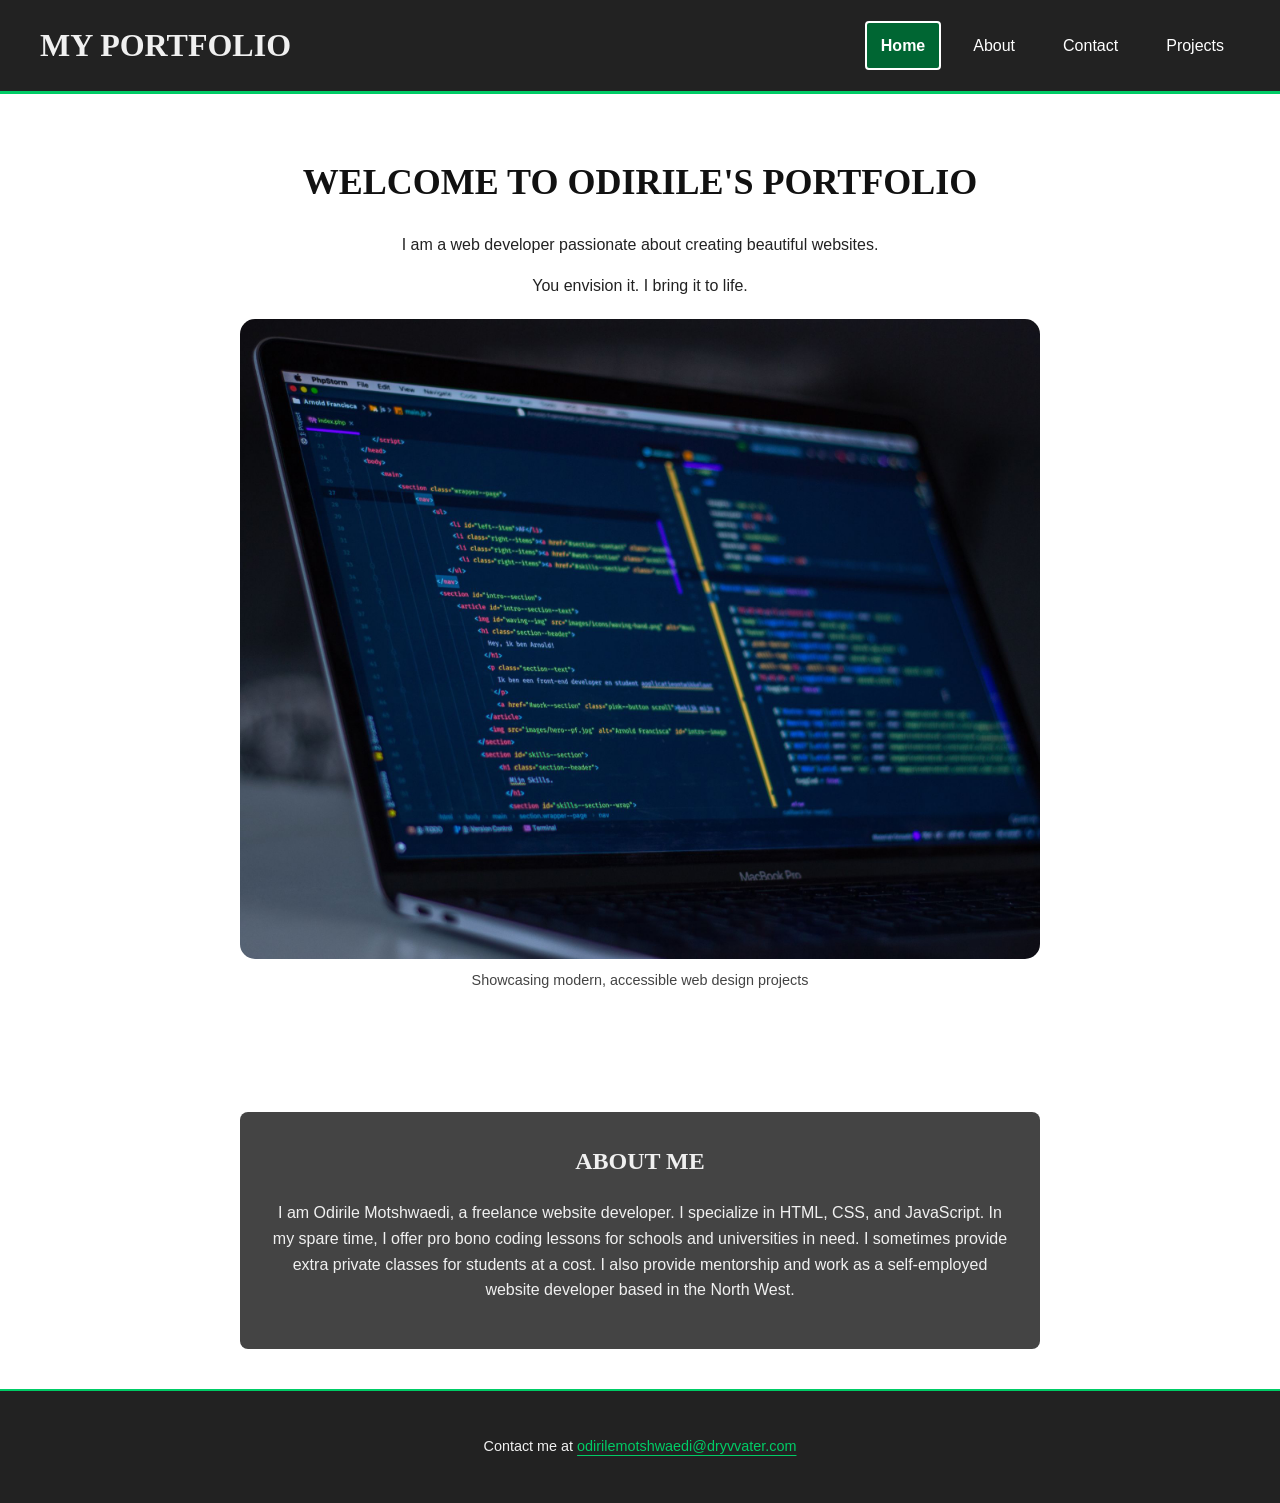
<file: index.html>
<!DOCTYPE html>
<html lang="en">

<head>
    <meta charset="UTF-8">
    <meta name="viewport" content="width=device-width, initial-scale=1.0">

    <meta
        name="description"
        content="Portfolio of Odirile Motshwaedi, freelance web developer in South Africa specializing in HTML, CSS, and JavaScript. Passionate about creating accessible, modern websites."
    >

    <title>Odirile Motshwaedi | Freelance Web Developer Portfolio</title>

    <link rel="stylesheet" href="css/styles.css">
</head>

<body>

    <header class="header">
        <h1>My Portfolio</h1>

        <!-- Navigation -->
        <nav aria-label="Main navigation">
            <a href="index.html" aria-current="page">Home</a>
            <a href="about.html">About</a>
            <a href="contact.html">Contact</a>
            <a href="projects.html">Projects</a>
        </nav>
    </header>

    <main>

        <!-- Hero section including hero image -->
        <section class="hero" aria-labelledby="hero-heading">

            <h2 id="hero-heading">
                Welcome to Odirile's Portfolio
            </h2>

            <p>
                I am a web developer passionate about creating beautiful websites.
            </p>

            <p>
                You envision it. I bring it to life.
            </p>

            <figure>
                <img
                    src="images/hero.jpg"
                    alt="Hero banner showcasing web development portfolio with modern design elements"
                    width="800"
                    height="450"
                >

                <figcaption>
                    Showcasing modern, accessible web design projects
                </figcaption>
            </figure>

        </section>

        <!-- Introduction section -->
        <section
            class="intro"
            aria-labelledby="intro-heading"
        >

            <h2 id="intro-heading">About Me</h2>

            <p>
                I am Odirile Motshwaedi, a freelance website developer.
                I specialize in HTML, CSS, and JavaScript. In my spare time,
                I offer pro bono coding lessons for schools and universities
                in need. I sometimes provide extra private classes for students
                at a cost. I also provide mentorship and work as a self-employed
                website developer based in the North West.
            </p>

        </section>

    </main>

    <footer class="footer">
        <p>
            Contact me at
            <a
                href="mailto:odirilemotshwaedi@dryvvater.com"
                aria-label="Email Odirile Motshwaedi"
            >
                odirilemotshwaedi@dryvvater.com
            </a>
        </p>
    </footer>

</body>
</html>
</file>
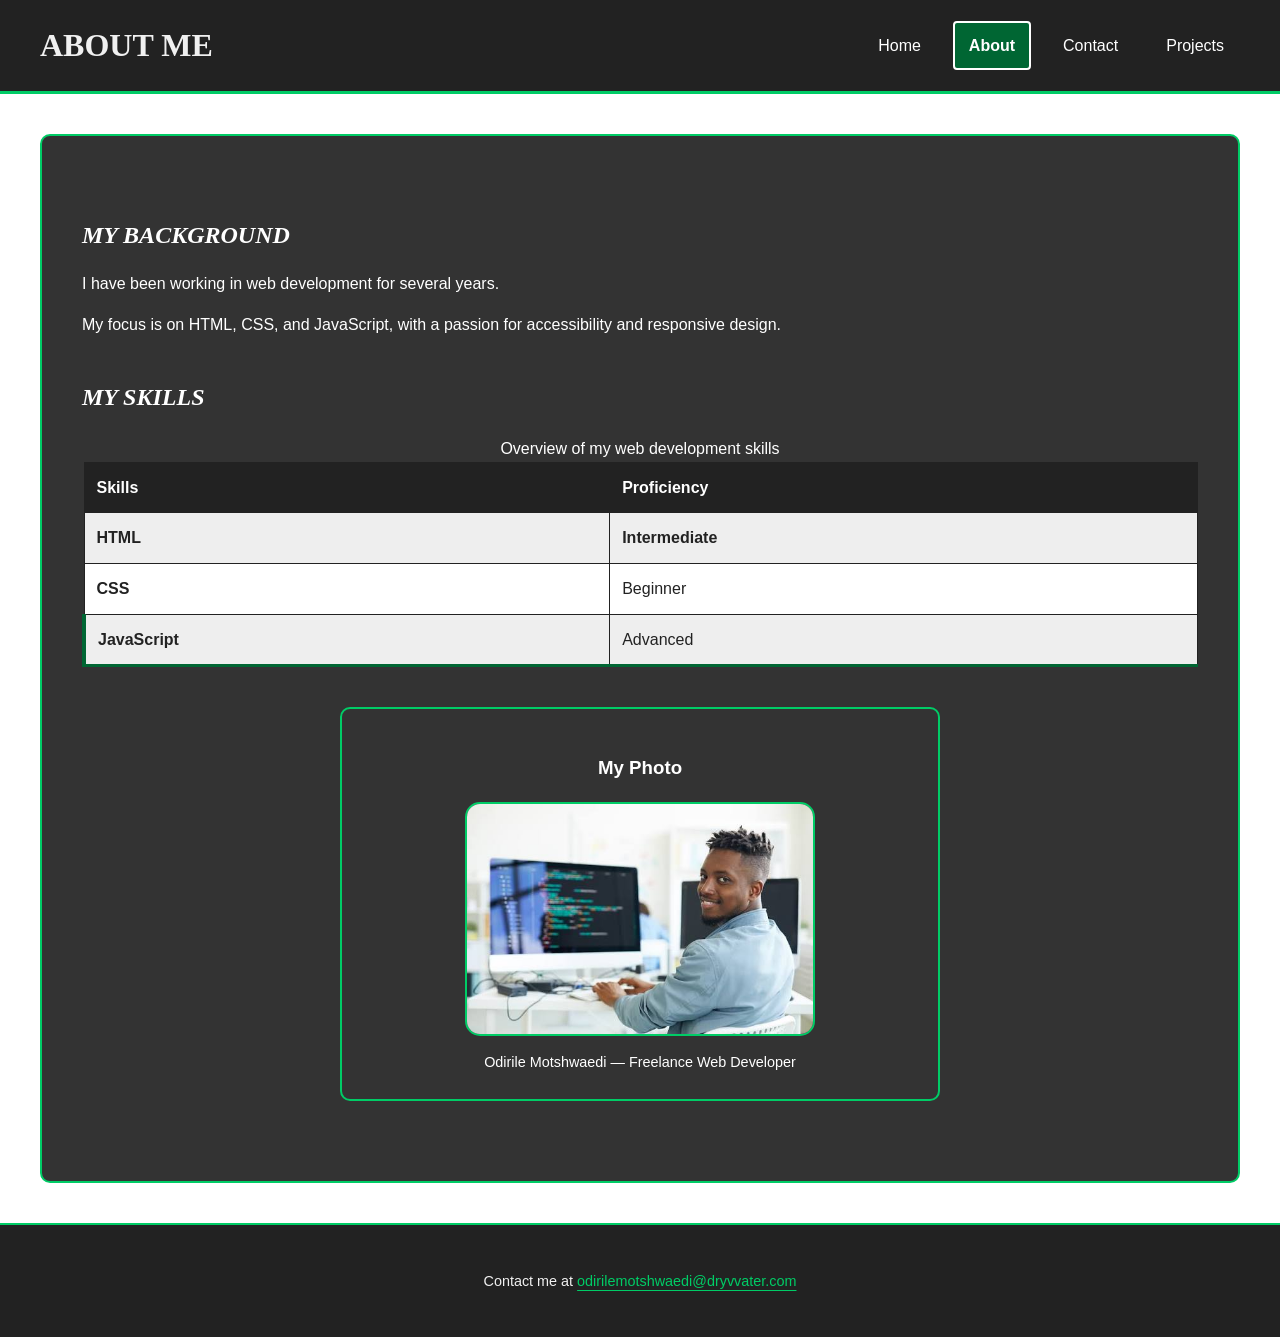
<file: about.html>
<!DOCTYPE html>
<html lang="en">
<head>
    <meta charset="UTF-8">
    <meta name="viewport" content="width=device-width, initial-scale=1.0">
    <meta name="description" content="Learn about Odirile Motshwaedi, a freelance web developer from South Africa specializing in HTML, CSS, and JavaScript. Experienced in responsive design, accessibility, and mentorship.">
    <title>About | Odirile Motshwaedi Freelance Web Developer Portfolio</title>
    <link rel="stylesheet" href="css/styles.css">
</head>
<body>
    <header class="header">
        <h1>About Me</h1>

        <nav aria-label="Main navigation">
            <a href="index.html">Home</a>
            <a href="about.html" aria-current="page">About</a>
            <a href="contact.html">Contact</a>
            <a href="projects.html">Projects</a>
        </nav>
    </header>

    <main id="background">
        <section aria-labelledby="background-heading">
            <h2>My Background</h2>
            <p>I have been working in web development for several years.</p>
            <p>My focus is on HTML, CSS, and JavaScript, with a passion for accessibility and responsive design.</p>
        </section>
        <!--Skills table-->
        <section aria-labelledby="skills-heading">
            <h2 id="skills-heading">My Skills</h2>
            <table>
                <caption>Overview of my web development skills</caption>
                <thead>
                    <tr>
                        <th scope="col">Skills</th>
                        <th scope="col">Proficiency</th>
                    </tr>
                </thead>
                <tbody>
                    <tr>
                        <th scope="row">HTML</th>
                        <td>Intermediate</td>
                    </tr>
                    <tr>
                        <th scope="row">CSS</th>
                        <td>Beginner</td>
                    </tr>
                    <tr>
                        <th scope="row">JavaScript</th>
                        <td>Advanced</td>
                    </tr>
                </tbody>
            </table>
        </section>

        <!--My photo section-->
        <section aria-labelledby="photo-heading">
            <figure id="my-photo">
                <h3>My Photo</h3>
                <img
                    src="images/profile.jfif"
                    alt="Portrait of Odirile Motshwaedi, freelance web developer"
                >
                <figcaption>Odirile Motshwaedi — Freelance Web Developer</figcaption>
            </figure>
        </section>
    </main>

    <footer class="footer">
        <p>
            Contact me at 
            <a 
                href="mailto:odirilemotshwaedi@dryvvater.com"
                aria-label="Email Odirile Motshwaedi"
            >
            odirilemotshwaedi@dryvvater.com
            </a>
        </p>
    </footer>
</body>
</html>
</file>
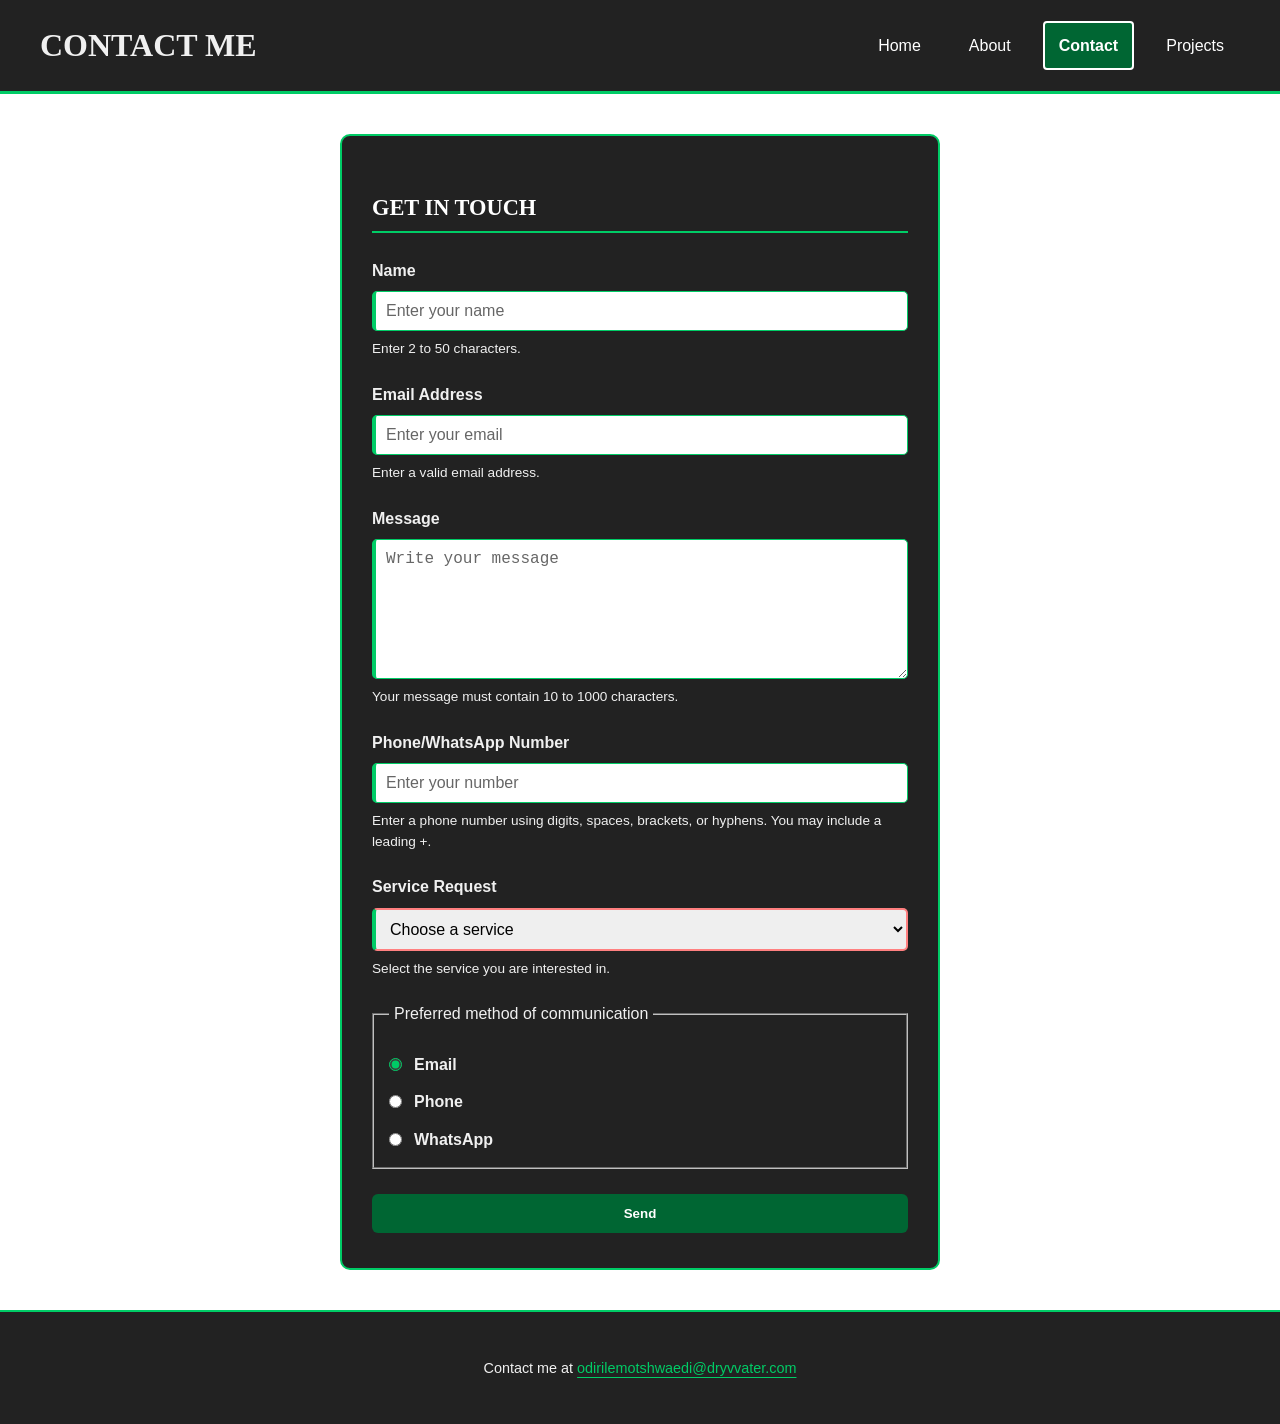
<file: contact.html>
<!DOCTYPE html>
<html lang="en">
<head>
    <meta charset="UTF-8">
    <meta name="viewport" content="width=device-width, initial-scale=1.0">

    <meta
        name="description"
        content="Contact Odirile Motshwaedi, freelance web developer specializing in HTML, CSS, and JavaScript. Reach out for responsive design, mentorship, or coding lessons via email, phone, WhatsApp, or the contact form."
    >

    <title>Contact | Odirile Motshwaedi Freelance Web Developer & Mentor</title>

    <link rel="stylesheet" href="css/styles.css">
</head>

<body>

    <header class="header">
        <h1>Contact Me</h1>

        <nav aria-label="Main navigation">
            <a href="index.html">Home</a>
            <a href="about.html">About</a>
            <a href="contact.html" aria-current="page">Contact</a>
            <a href="projects.html">Projects</a>
        </nav>
    </header>

    <main class="contact">

        <form id="contactForm">

            <h2>Get In Touch</h2>

            <!-- Name field -->
            <label for="name">Name</label>

            <input
                type="text"
                id="name"
                name="name"
                placeholder="Enter your name"
                autocomplete="name"
                required
                minlength="2"
                maxlength="50"
                aria-describedby="name-help"
            >

            <small id="name-help">
                Enter 2 to 50 characters.
            </small>

            <!-- Email field -->
            <label for="email">Email Address</label>

            <input
                type="email"
                id="email"
                name="email"
                placeholder="Enter your email"
                autocomplete="email"
                required
                aria-describedby="email-help"
            >

            <small id="email-help">
                Enter a valid email address.
            </small>

            <!-- Message field -->
            <label for="message">Message</label>

            <textarea
                id="message"
                name="message"
                placeholder="Write your message"
                required
                minlength="10"
                maxlength="1000"
                rows="5"
                aria-describedby="message-help"
            ></textarea>

            <small id="message-help">
                Your message must contain 10 to 1000 characters.
            </small>

            <!-- Phone field -->
            <label for="tel">Phone/WhatsApp Number</label>

            <input
                type="tel"
                id="tel"
                name="phone"
                placeholder="Enter your number"
                autocomplete="tel"
                inputmode="tel"
                pattern="^\+?[0-9\s()-]{7,20}$"
                required
                aria-describedby="phone-help"
            >

            <small id="phone-help">
                Enter a phone number using digits, spaces, brackets,
                or hyphens. You may include a leading +.
            </small>

            <!-- Service selection -->
            <label for="service">Service Request</label>

            <select
                id="service"
                name="service"
                required
                aria-describedby="service-help"
            >
                <option value="">Choose a service</option>
                <option value="Website-Development">
                    Website Development
                </option>
                <option value="Graphic-Design">
                    Graphic Design
                </option>
                <option value="Mentorship">
                    Mentorship
                </option>
            </select>

            <small id="service-help">
                Select the service you are interested in.
            </small>

            <!-- Preferred communication method -->
            <fieldset id="communication-type">

                <legend>Preferred method of communication</legend>

                <input
                    type="radio"
                    name="communication"
                    id="communication-email"
                    value="email"
                    checked
                >

                <label for="communication-email">Email</label>

                <input
                    type="radio"
                    name="communication"
                    id="communication-phone"
                    value="phone"
                >

                <label for="communication-phone">Phone</label>

                <input
                    type="radio"
                    name="communication"
                    id="communication-whatsapp"
                    value="whatsapp"
                >

                <label for="communication-whatsapp">WhatsApp</label>

            </fieldset>

            <!-- Submission feedback -->
            <p
                id="form-feedback"
                role="status"
                aria-live="polite"
                aria-atomic="true"
            ></p>

            <!-- Submit button -->
            <button
                id="formBtn"
                type="submit"
            >
                Send
            </button>

        </form>

    </main>

    <footer class="footer">
        <p>
            Contact me at
            <a
                href="mailto:odirilemotshwaedi@dryvvater.com"
                aria-label="Email Odirile Motshwaedi"
            >
                odirilemotshwaedi@dryvvater.com
            </a>
        </p>
    </footer>

</body>
</html>
</file>
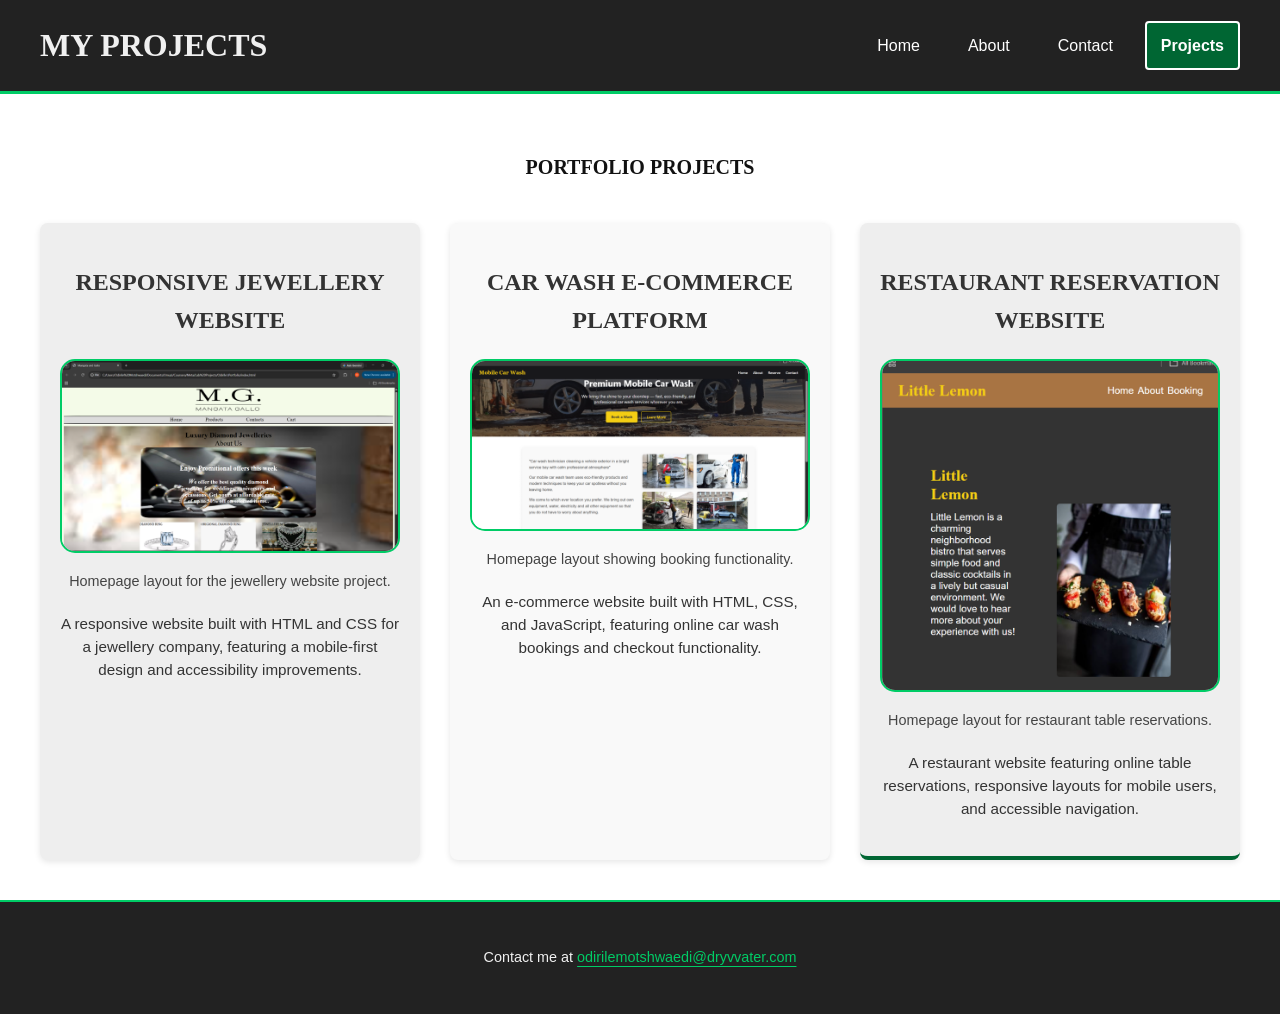
<file: projects.html>
<!DOCTYPE html>
<html lang="en">

<head>
    <meta charset="UTF-8">
    <meta name="viewport" content="width=device-width, initial-scale=1.0">

    <meta
        name="description"
        content="Explore Odirile Motshwaedi's portfolio projects including responsive websites, e-commerce platforms, and restaurant booking sites. Freelance web developer specializing in HTML, CSS, and JavaScript with a focus on accessibility and modern design."
    >

    <title>Projects | Odirile Motshwaedi Freelance Web Developer</title>

    <link rel="stylesheet" href="css/styles.css">
</head>

<body>

    <header class="header">
        <h1>My Projects</h1>

        <nav aria-label="Main navigation">
            <a href="index.html">Home</a>
            <a href="about.html">About</a>
            <a href="contact.html">Contact</a>
            <a href="projects.html" aria-current="page">Projects</a>
        </nav>
    </header>

    <!-- Projects section -->
    <main
        class="projects"
        aria-labelledby="projects-heading"
    >

        <h2 id="projects-heading">Portfolio Projects</h2>

        <!-- Project 1 -->
        <article aria-labelledby="project1-title">

            <h2 id="project1-title">
                Responsive Jewellery Website
            </h2>

            <figure>
                <img
                    src="images/project1.png"
                    alt="Screenshot of a responsive jewellery company website featuring an elegant layout."
                    width="800"
                    height="450"
                >

                <figcaption>
                    Homepage layout for the jewellery website project.
                </figcaption>
            </figure>

            <p>
                A responsive website built with HTML and CSS for a
                jewellery company, featuring a mobile-first design
                and accessibility improvements.
            </p>

        </article>

        <!-- Project 2 -->
        <article aria-labelledby="project2-title">

            <h2 id="project2-title">
                Car Wash E-commerce Platform
            </h2>

            <figure>
                <img
                    src="images/project2.png"
                    alt="Screenshot of a car wash e-commerce platform featuring booking functionality and a modern layout."
                    width="800"
                    height="450"
                >

                <figcaption>
                    Homepage layout showing booking functionality.
                </figcaption>
            </figure>

            <p>
                An e-commerce website built with HTML, CSS, and
                JavaScript, featuring online car wash bookings
                and checkout functionality.
            </p>

        </article>

        <!-- Project 3 -->
        <article aria-labelledby="project3-title">

            <h2 id="project3-title">
                Restaurant Reservation Website
            </h2>

            <figure>
                <img
                    src="images/project3.png"
                    alt="Screenshot of a restaurant reservation website featuring responsive design and online table booking."
                    width="800"
                    height="450"
                >

                <figcaption>
                    Homepage layout for restaurant table reservations.
                </figcaption>
            </figure>

            <p>
                A restaurant website featuring online table
                reservations, responsive layouts for mobile users,
                and accessible navigation.
            </p>

        </article>

    </main>

    <footer class="footer">
        <p>
            Contact me at
            <a
                href="mailto:odirilemotshwaedi@dryvvater.com"
                aria-label="Email Odirile Motshwaedi"
            >
                odirilemotshwaedi@dryvvater.com
            </a>
        </p>
    </footer>

</body>
</html>
</file>
<file: css/styles.css>
/* General styling */
body {
    font-family: Arial, Helvetica, sans-serif;
    margin: 0;
    padding: 0;
    color: #333;
    line-height: 1.6;
}

* {
    box-sizing: border-box;
}

.container {
    width: min(100% - 40px, 1200px);
    margin-inline: auto;
}

/* Standard section spacing */
section {
    margin-block: 40px;
}

/* Consistent heading spacing */
section h2 {
    margin-top: 0;
    margin-bottom: 20px;
}

/* Consistent paragraph spacing */
section p {
    margin-bottom: 16px;
    line-height: 1.6;
}

/* Header styling*/
.header {
    background-color: #222;
    color: #ffffff;
    padding: 20px 40px;
    display: flex;
    justify-content: space-between;
    align-items: center;
    gap: 20px;
    border-bottom: 3px solid #00cc66;
}

.header h1 {
    margin: 0;
    color: #f0f0f0;
}

/* Navigation styling*/
nav {
    display: flex;
    gap: 1rem;
    align-items: center;
    flex-wrap: wrap;
}

nav a {
    color: #ffffff;
    text-decoration: none;
    transition: color 0.3s ease, background-color 0.3s ease;
    padding: 10px 14px;
    border: 2px solid transparent;
    border-radius: 4px;
}

/*Visited links*/
nav a:visited {
    color: #d9f2e3;
}

/*Hover state*/
nav a:hover {
    color: #ffffff;
    background-color: #006633;
    border-color: #00cc66;
}

/*Active page state*/
nav a[aria-current="page"] {
    background-color: #006633; 
    color: #ffffff;
    border: 2px solid #ffffff;
    font-weight: bold;
}

/*Keyboard focus state*/
nav a:focus-visible,
form button:focus-visible {
    outline: 3px solid #ffcc00;
    outline-offset: 4px;
    background-color: #006633;
    color: #ffffff;
}

/*Active link when pressed*/
nav a:active {
    background-color: #004d26;
    color: #ffffff;
}

/*About styling*/
#background {
    max-width: 1200px;
    width: calc(100% - 40px);
    margin: 40px auto;
    padding: 40px;
    color: #ffffff;
    background-color: #333;
    border: 2px solid #00cc66;
    border-radius: 10px;
}

/* Combination selectors*/
#background h2 {
    margin-bottom: 15px;
    font-style: italic;
}

#my-photo {
    text-align: center;
    max-width: 600px;
    background-color: #333333;
    border: 2px solid #00cc66;
    border-radius: 10px;
    padding: 25px;
    margin: 30px auto;
}

#my-photo img {
    display: block;
    width: 100%;
    max-width: 350px;
    height: auto;
    margin: 0 auto;
    border: 2px solid #00cc66;
}

#my-photo figcaption {
    color: #ffffff;
    margin-top: 15px;
}

/* Hero styling*/
.hero {
    padding: 60px 0px;
    max-width: 1200px;
    width: calc(100% - 40px);
    margin: 0 auto;
    text-align: center;
    color: #222;
}

.hero h2 {
    font-size: 36px;
    margin-bottom: 20px;
    color: #111;
}

.hero img {
    display: block;
    width: 100%;
    margin: 0 auto;
    max-width: 800px;
    height: auto;
}

/* Intro styling*/
.intro {
    padding: 30px;
    background-color: #444;
    color: #f0f0f0;
    max-width: 800px;
    margin: 40px auto;
    border-radius: 8px;
}

.intro h2,
.intro p {
    text-align: center;
}

/* Form styling with hover effect */
form {
    color: #f0f0f0;
    max-width: 600px;
    width: calc(100% - 40px);
    margin: 40px auto;
    padding: 35px 30px;
    background-color: #222;
    border-radius: 10px;
    border: 2px solid #00cc66;
}

form h2 {
    font-size: 1.4rem;
    margin-bottom: 25px;
    color: #ffffff;
    border-bottom: 2px solid #00cc66;
    padding-bottom: 5px;
}

form h3 {
    font-size: 1.1rem;
    color: #ffffff;
    margin-top: 20px;
}

form label {
    display: block;
    margin-bottom: 8px;
    font-weight: bold;
    color: #f0f0f0;
}

/*form inputs*/
form input,
form textarea,
form select {
    display: block;
    margin-top: 0;
    margin-bottom: 8px;
    padding: 10px;
    border: 1px solid #00cc66;
    border-radius: 5px;
    font-size: 16px;
    width: 100%;
}

/*helper text spacing*/
form small {
    display: block;
    color: #f0f0f0;
    font-size: 0.85rem;
    margin-top: 0;
    margin-bottom: 22px;
    line-height: 1.5;
}

/*valid form fields */
form input:valid:not(:placeholder-shown),
form textarea:valid:not(:placeholder-shown), 
for select:valid {
    border: 2px solid #00cc66;
}


/*Invalid form fields */
form input:invalid:not(:placeholder-shown),
form textarea:invalid:not(:placeholder-shown),
form select:invalid {
    border: 2px solid #ff8080;
}

/*Submission feedback*/
#form-feedback {
    font-weight: bold;
    margin: 15px 0;
    color: #ffffff;
    text-align: center;
}

/*Textarea*/
form textarea {
    min-height: 140px;
    resize: vertical;
}

/*Form focus styles*/
input:focus,
textarea:focus,
select:focus {
    outline: 3px solid #ffcc00;
    outline-offset: 2px;
    border-color: #006633;
}

/* Button styling with hover effect */
form button {
    display: block;
    background-color: #006633;
    font-weight: bold;
    color: #ffffff;
    width: 100%;
    border: none;
    padding: 12px 24px;
    border-radius: 6px;
    transition: background-color 0.3s ease;
    margin-top: 15px;
}

/*form button hover*/
form button:hover:not(:disabled) {
    background-color: #00cc66;
    color: #000000;
}

/*Form button keyboard focus*/
form button:focus-visible {
    outline: 3px solid #ffcc00;
    outline-offset: 4px;
}

/*Form button pressed*/
form button:active:not(:disabled) {
    background-color: #004d26;
    color: #ffffff;
}

/*Focused form fields*/
form input:focus-visible,
form textarea:focus-visible,
form select:focus-visible {
    outline: 3px solid #ffcc00;
    outline-offset: 3px;
    border-color: #ffffff;
}

/* Disabled form fields */
form input:disabled,
form textarea:disabled,
form select:disabled,
form button:disabled {
    background-color: #555555;
    color: #ffffff;
    border: 1px solid #999999;
    cursor: not-allowed;
    opacity: 1;
}

/* Required fields */
form input:required,
form textarea:required,
form select:required {
    border-left: 4px solid #00cc66;
}

/* Checked checkboxes */
input[type="checkbox"]:checked {
    accent-color: #00cc66;
}

/* Placeholder styling */
form input::placeholder,
form textarea::placeholder {
    color: #666666;
    opacity: 1;
}

/* Selection styling */
::selection {
    background-color: #006633;
    color: #ffffff;
}

/* Grid layout for communication type option */
#communication-type {
    margin: 15px 0 25px;
    padding: 15px;
    display: grid;
    grid-template-columns: auto 1fr;
    gap: 12px;
    align-items: center;
}

#communication-type legend {
    padding: 0 5px;
    margin-bottom: 10px;
}

/*Radio buttons*/
#communication-type input[type="radio"] {
    width: auto;
    margin: 0;
    padding: 0;
}

#communication-type label {
    margin: 0;
}

#communication-type input[type="radio"]:checked {
    accent-color: #00cc66;
}

/* Box model demonstration (margin, padding, border) */
.box-demo {
    margin: 30px;
    padding: 20px;
    border: 5px solid #00cc66;
    background-color: #f9f9f9;
    text-align: center;
    max-width: 400px;
    margin-left: auto;
    margin-right: auto;
}

/* Block vs inline elements */
.block-example {
    display: block;
    width: 100%;
    background-color: #333;
    color: #ffffff;
    margin-bottom: 10px;
}

.inline-example {
    display: inline;
    color: #806600;
    font-weight: bold;
    border-bottom: 2px dashed #806600;
}

/* Table styling with hover effect */
table {
    border-collapse: collapse;
    width: 100%;
    margin: 20px 0;
}

th,
td {
    border: 1px solid #222222;
    padding: 12px;
    text-align: left;
}

thead {
    color: #ffffff;
    background-color: #222222;
}

/*Altering table rows*/
tbody tr:nth-child(odd) {
    background-color: #eeeeee;
    color: #222222;
}

tbody tr:nth-child(even) {
    background-color: #ffffff;
    color: #222222;
}

/* Highlight hovered rows */
tbody tr:hover {
    background-color: #006633;
    color: #ffffff;
}

tbody tr:hover th,
tbody tr:hover td {
    background-color: transparent;
    color: #ffffff;
}

/* Highlight the first row */
tbody tr:first-child {
    font-weight: bold;
}

/* Style the last row */
tbody tr:last-child {
    border-bottom: 3px solid #006633;
}

/* Highlight every third row */
tbody tr:nth-child(3n) {
    border-left: 4px solid #006633;
}

img {
    max-width: 100%;
    height: auto;
    border-radius: 15px;
}

figure{
    margin: 20px 0;
}

figcaption {
    font-size: 0.9rem;
    color: #444;
    margin-top: 10px;
}

/* Projects section styling with hover effects */
.projects {
    display: grid;
    grid-template-columns: repeat(auto-fit, minmax(min(100%, 300px), 1fr));
    gap: 30px;
    max-width: 1200px;
    width: calc(100% - 40px);
    padding: 40px 0;
    margin: 0 auto;
}

.projects article {
    background: #f9f9f9;
    border-radius: 8px;
    padding: 20px;
    text-align: center;
    box-shadow: 0 2px 6px rgba(0,0,0,0.1);
    transition: transform 0.3s ease, box-shadow 0.3s ease;
}

/* Make the projects heading span the full grid width */
.projects > h2 {
    grid-column: 1 / -1;;
    text-align: center;
    color: #111;
    margin-bottom: 10px;
    font-size: 1.25rem;
}

.projects img {
    border: 2px solid #00cc66;
    transition: transform 0.3s ease;
}

.projects img:hover {
    transform: scale(1.05); 
}

.projects p {
    font-size: 0.95rem;
    color: #333;
    margin-top: 10px;
    line-height: 1.5;
}

.projects article:hover {
    transform: translateY(-5px);
    box-shadow: 0 8px 16px rgba(0,0,0,0.2);
}

/* First project */
.projects article:first-child {
    border-top: 4px solid #006633;
}

/* Last project */
.projects article:last-child {
    border-bottom: 4px solid #006633;
}

/* Alternating project cards */
.projects article:nth-child(even) {
    background-color: #eeeeee;
}

/* Keyboard accessibility */
.projects article:focus-visible {
    outline: 3px solid #006633;
    outline-offset: 4px;
}

/* Text and colour styling variety */
h1, 
h2 {
    text-transform: uppercase;
    font-family:Georgia, 'Times New Roman', Times, serif;
} 

p {
    line-height: 1.6;
}

/* Footer styling with correct alignment */
.footer {
    text-align: center;
    font-size: 0.9rem;
    background-color: #222;
    color: #f0f0f0;
    padding: 30px 20px;
    width: 100%;
    margin: 0 auto;
    border-top: 2px solid #00cc66;
}

/* Footer email link */
.footer a {
    color: #00cc66;
    text-decoration: underline;
    text-underline-offset: 4px;
}

.footer a:hover {
    color: #ffffff;
}

.footer a:focus-visible {
    outline: 3px solid #ffcc00;
    outline-offset: 4px;
}

/* Responsive adjustments */
@media (max-width: 600px) {
    .header {
        flex-direction: column;
        gap: 15px;
        padding: 20px;
        text-align: center;
    }

    nav {
        justify-content: center;
        gap: 8px;
    }

    #background {
        width: calc(100% - 24px);
        padding: 20px;
        margin: 12px auto;
    }

    #my-photo {
        padding: 15px;
    }

    form {
        width: calc(100% - 24px);
        padding: 25px 18px;
        margin: 20px 12px;
    }

    #communication-type {
        padding: 10px;
        gap: 10px;
    }

    .hero h2 {
        font-size: 28px;
    }

    table {
        font-size: 0.9rem;
    }
}

/* Respect users who prefer reduced motion */
@media (prefers-reduced-motion: reduce) {
    *,
    *::before,
    *::after {
        scroll-behavior: auto !important;
        animation-duration: 0.01ms !important;
        animation-iteration-count: 1 !important;
        transition-duration: 0.01ms !important;
    }
}
</file>
